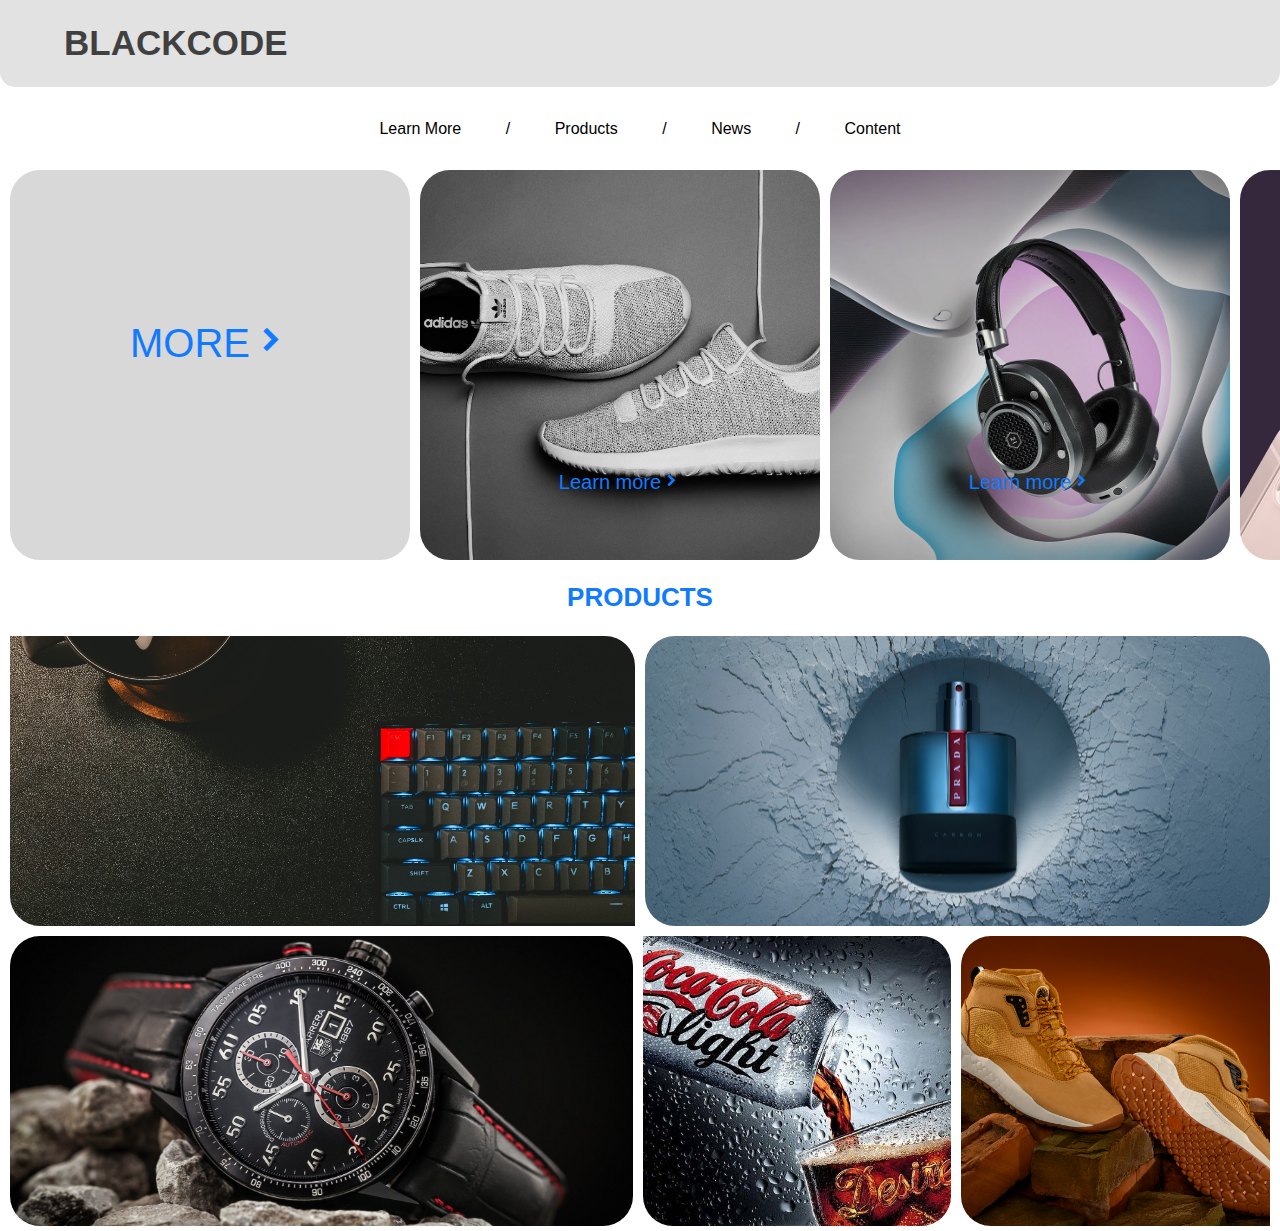
<file: index.html>
<!DOCTYPE html>
<html lang="en">
<head>
    <meta charset="UTF-8">
    <meta http-equiv="X-UA-Compatible" content="IE=edge">
    <meta name="viewport" content="width=device-width, initial-scale=1.0">
    <title>BlackCode</title>
    <link href="CSS.css" rel="stylesheet">
    <link href='https://unpkg.com/boxicons@2.1.1/css/boxicons.min.css' rel='stylesheet'>
    <link rel="shortcut icon" href="favicon.jpg"/>
</head>
<body>
    <div class="header">
        <h1>BlackCode</h1>
    </div>
    <div class="header2">
        <a class="buttom" href="#">Learn More</a>
        <span>/</span>
        <a class="buttom" href="#">Products</a>
        <span>/</span>
        <a class="buttom" href="#">News</a>
        <span>/</span>
        <a class="buttom" href="#">Content</a>
    </div>
    <section class="card">
        <div class="card--content"><p class="more">more<i class='bx bxs-chevron-right' ></i></p></div>
        <div class="card--content" id="card2"><p class="learnmore" href="#">Learn more<i class='bx bxs-chevron-right' ></i></p></div>
        <div class="card--content" id="card3"><p class="learnmore" href="#">Learn more<i class='bx bxs-chevron-right' ></i></p></div>
        <div class="card--content" id="card4"><p class="learnmore" href="#">Learn more<i class='bx bxs-chevron-right' ></i></p></div>
        <div class="card--content"><p class="learnmore" href="#">Learn more<i class='bx bxs-chevron-right' ></i></p></div>
        <div class="card--content"><p class="learnmore" href="#">Learn more<i class='bx bxs-chevron-right' ></i></p></div>
        <div class="card--content"><p class="learnmore" href="#">Learn more<i class='bx bxs-chevron-right' ></i></p></div>
        <div class="card--content"><p class="learnmore" href="#">Learn more<i class='bx bxs-chevron-right' ></i></p></div>
        <div class="card--content"><p class="learnmore" href="#">Learn more<i class='bx bxs-chevron-right' ></i></p></div>
        <div class="card--content"><p class="learnmore" href="#">Learn more<i class='bx bxs-chevron-right' ></i></p></div>
    </section>
    <div class="products"><h1>PRODUCTS</h1></div>
    <section class="box">
        <div id="box1" class="box--1"></div>
        <div id="box2" class="box--2"></div>
    </section>
    <section class="box2line">
        <div id="box3" class="box--3"></div>
        <div id="box4" class="box--4"></div>
        <div id="box5" class="box--5"></div>
    </section>
</body> 
</html>
</file>
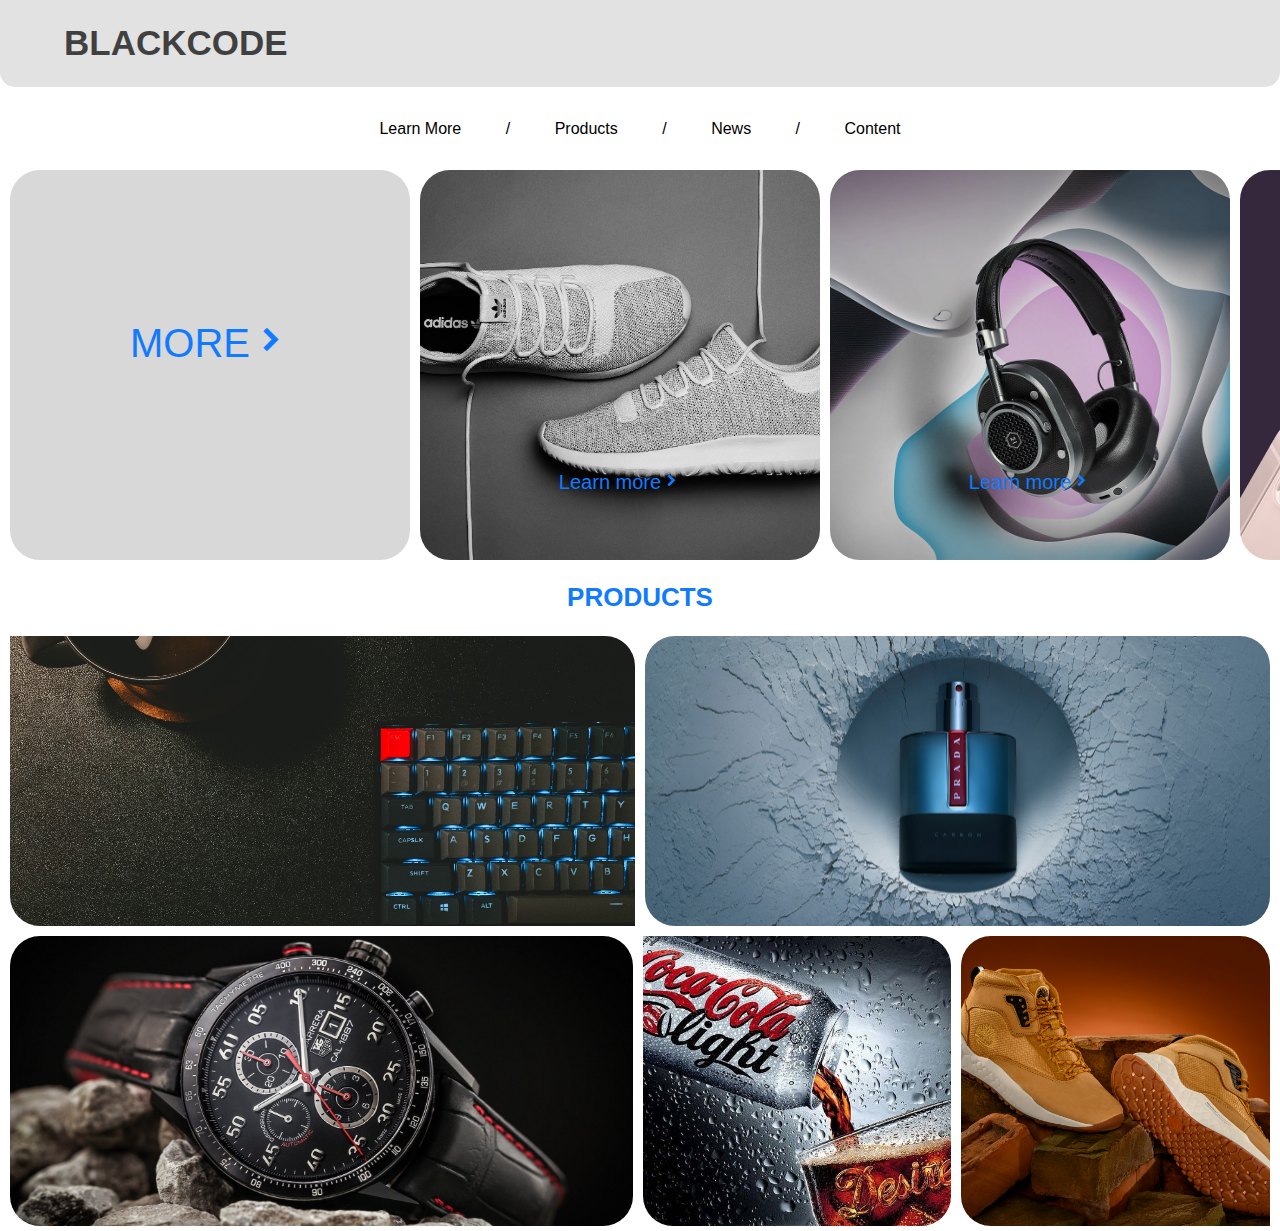
<file: HTML.html>
<!DOCTYPE html>
<html lang="en">
<head>
    <meta charset="UTF-8">
    <meta http-equiv="X-UA-Compatible" content="IE=edge">
    <meta name="viewport" content="width=device-width, initial-scale=1.0">
    <title>Document</title>
    <link href="CSS.css" rel="stylesheet">
    <link href='https://unpkg.com/boxicons@2.1.1/css/boxicons.min.css' rel='stylesheet'>
</head>
<body>
    <div class="header">
        <h1>BlackCode</h1>
    </div>
    <div class="header2">
        <a class="buttom" href="#">Learn More</a>
        <span>/</span>
        <a class="buttom" href="#">Products</a>
        <span>/</span>
        <a class="buttom" href="#">News</a>
        <span>/</span>
        <a class="buttom" href="#">Content</a>
    </div>
    <section class="card">
        <div class="card--content"><p class="more">more<i class='bx bxs-chevron-right' ></i></p></div>
        <div class="card--content" id="card2"><p class="learnmore" href="#">Learn more<i class='bx bxs-chevron-right' ></i></p></div>
        <div class="card--content" id="card3"><p class="learnmore" href="#">Learn more<i class='bx bxs-chevron-right' ></i></p></div>
        <div class="card--content" id="card4"><p class="learnmore" href="#">Learn more<i class='bx bxs-chevron-right' ></i></p></div>
        <div class="card--content"><p class="learnmore" href="#">Learn more<i class='bx bxs-chevron-right' ></i></p></div>
        <div class="card--content"><p class="learnmore" href="#">Learn more<i class='bx bxs-chevron-right' ></i></p></div>
        <div class="card--content"><p class="learnmore" href="#">Learn more<i class='bx bxs-chevron-right' ></i></p></div>
        <div class="card--content"><p class="learnmore" href="#">Learn more<i class='bx bxs-chevron-right' ></i></p></div>
        <div class="card--content"><p class="learnmore" href="#">Learn more<i class='bx bxs-chevron-right' ></i></p></div>
        <div class="card--content"><p class="learnmore" href="#">Learn more<i class='bx bxs-chevron-right' ></i></p></div>
    </section>
    <div class="products"><h1>PRODUCTS</h1></div>
    <section class="box">
        <div id="box1" class="box--1"></div>
        <div id="box2" class="box--2"></div>
    </section>
    <section class="box2line">
        <div id="box3" class="box--3"></div>
        <div id="box4" class="box--4"></div>
        <div id="box5" class="box--5"></div>
    </section>
</body> 
</html>
</file>
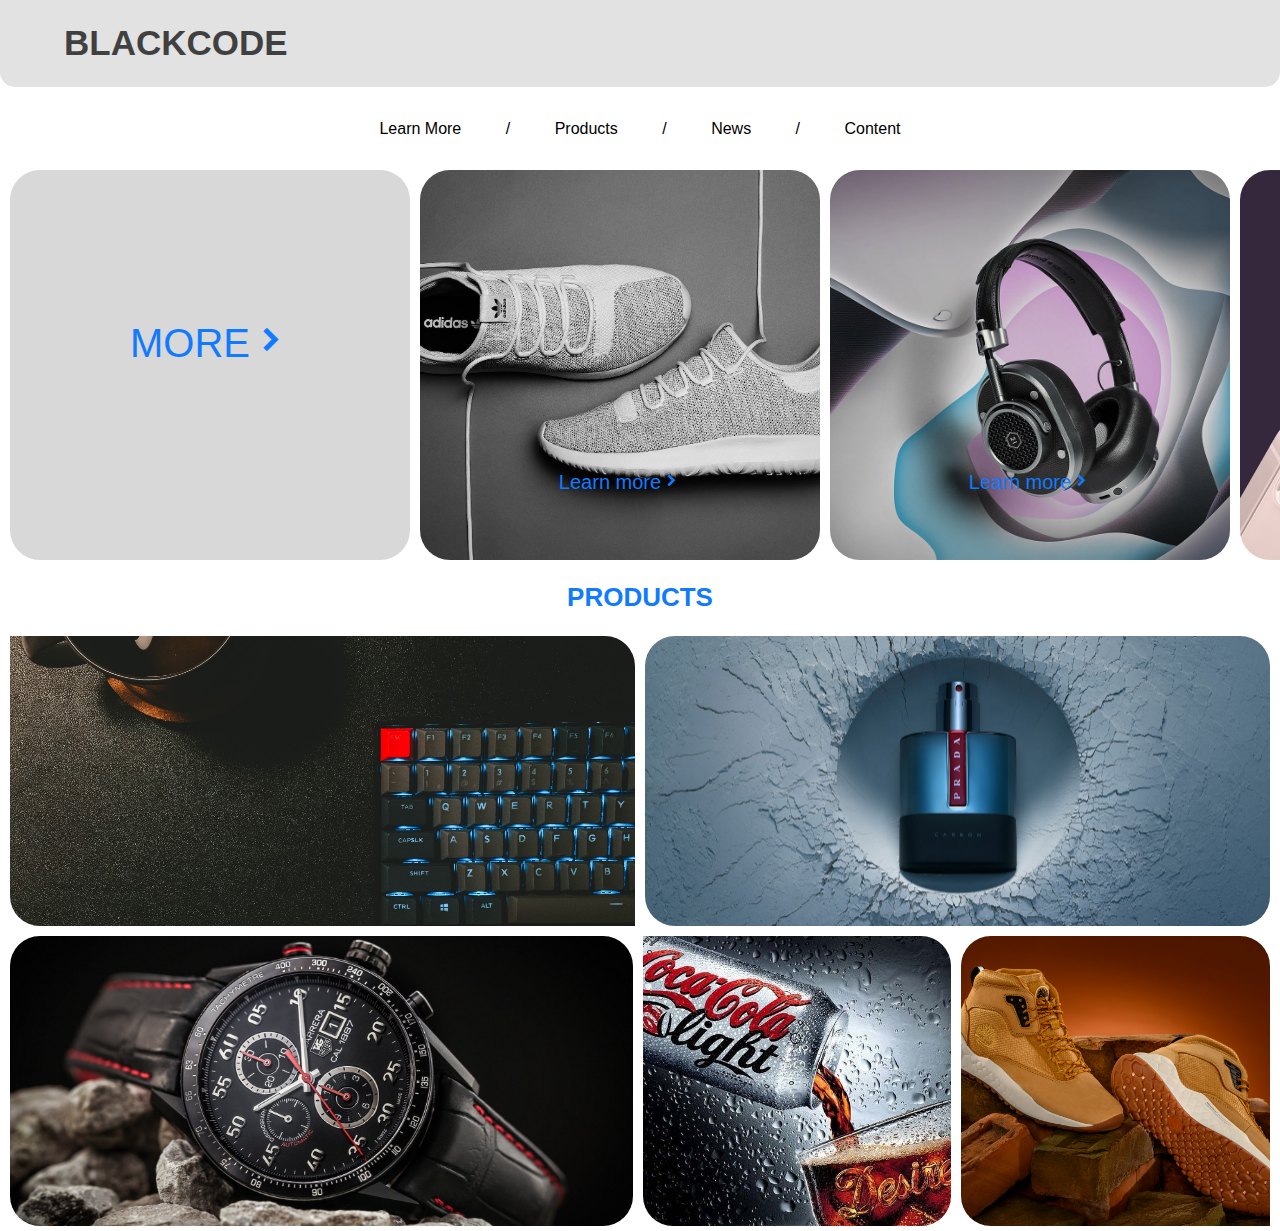
<file: main.html>
<!DOCTYPE html>
<html lang="en">
<head>
    <meta charset="UTF-8">
    <meta http-equiv="X-UA-Compatible" content="IE=edge">
    <meta name="viewport" content="width=device-width, initial-scale=1.0">
    <title>Document</title>
    <link href="CSS.css" rel="stylesheet">
    <link href='https://unpkg.com/boxicons@2.1.1/css/boxicons.min.css' rel='stylesheet'>
</head>
<body>
    <div class="header">
        <h1>BlackCode</h1>
    </div>
    <div class="header2">
        <a class="buttom" href="#">Learn More</a>
        <span>/</span>
        <a class="buttom" href="#">Products</a>
        <span>/</span>
        <a class="buttom" href="#">News</a>
        <span>/</span>
        <a class="buttom" href="#">Content</a>
    </div>
    <section class="card">
        <div class="card--content"><p class="more">more<i class='bx bxs-chevron-right' ></i></p></div>
        <div class="card--content" id="card2"><p class="learnmore" href="#">Learn more<i class='bx bxs-chevron-right' ></i></p></div>
        <div class="card--content" id="card3"><p class="learnmore" href="#">Learn more<i class='bx bxs-chevron-right' ></i></p></div>
        <div class="card--content" id="card4"><p class="learnmore" href="#">Learn more<i class='bx bxs-chevron-right' ></i></p></div>
        <div class="card--content"><p class="learnmore" href="#">Learn more<i class='bx bxs-chevron-right' ></i></p></div>
        <div class="card--content"><p class="learnmore" href="#">Learn more<i class='bx bxs-chevron-right' ></i></p></div>
        <div class="card--content"><p class="learnmore" href="#">Learn more<i class='bx bxs-chevron-right' ></i></p></div>
        <div class="card--content"><p class="learnmore" href="#">Learn more<i class='bx bxs-chevron-right' ></i></p></div>
        <div class="card--content"><p class="learnmore" href="#">Learn more<i class='bx bxs-chevron-right' ></i></p></div>
        <div class="card--content"><p class="learnmore" href="#">Learn more<i class='bx bxs-chevron-right' ></i></p></div>
    </section>
    <div class="products"><h1>PRODUCTS</h1></div>
    <section class="box">
        <div id="box1" class="box--1"></div>
        <div id="box2" class="box--2"></div>
    </section>
    <section class="box2line">
        <div id="box3" class="box--3"></div>
        <div id="box4" class="box--4"></div>
        <div id="box5" class="box--5"></div>
    </section>
</body> 
</html>
</file>
<file: CSS.css>
html, body {
    padding: 0;
    margin: 0;
    font-family: 'Poppins', sans-serif;
}
@import url('https://fonts.googleapis.com/css2?family=Poppins:wght@300&display=swap');

.header {
    margin-top: -100px;
    text-transform: uppercase;
    background-color: #d8d8d8;
    border-radius: 0px 0px 15px 15px;
    position: fixed;
    width: 100%;
    opacity: 0.75;
}
.header h1 {
    text-align: center;
    margin-left: 5%;
}
.header {display: flex}
@media (min-width:850px) {
    .header h1 {
      font-size: 35px;
      border-radius: 0px 0px 30px 30px;
    }
}
.header2 {
    background-color: rgb(255, 255, 255); 
    background-size: cover;
    height: 25px;
    text-align: center;
    overflow: auto;
    margin-top: 100px;
    padding-top: 8px;
    padding-bottom: 15px;
}
@media (min-width: 850px) {
    .header2 {
        height: 25px;
        padding-top: 20px;
        padding-bottom: 20px;
    }
}

.more {
    animation-duration: 3s;
    animation-name: slidein;
    animation-direction: alternate;
    animation-iteration-count: 5;
    text-align: center;
    font-size: 25px;
    margin-top: 120px;
  }
@keyframes slidein {
    from {
        margin-left: 30%;
        width: 100%;
    }
    to {
      margin-left: 0%;
      width: 100%;
    }
}
@media (min-width: 850px) {
    .more {
        font-size: 40px;
        margin-top: 150px;
    }
    @keyframes slidein {
        from {
            margin-left: 27%;
            width: 100%;
        }
        to {
          margin-left: 0%;
          width: 100%;
        }
    }
}

.buttom {
    color: rgb(0, 0, 0);
    background: rgb(255, 255, 255);
    padding: 7px 12px;
    text-decoration: none; 
    transition: background .5s;
    border-radius: 15px;
}
.buttom:hover{
    background: #117bff;
    cursor: pointer; 
    transition: background .5s;  
}

@media (max-width: 380px) {
    .buttom {
        padding: 7px 11px;
        font-size: 14px;
    }
}
@media (max-width:300px) {
    .buttom {
        padding: 6px 10px;
        font-size: 10px;
    }
}
@media (min-width:380px) {
    .buttom {
        padding: 7px 12px;
    }
}
@media (min-width:850px) {
    .buttom {
        padding: 10px 40px;
    }
}

.card {
    background-color: #ffffff;
    min-width: calc(100% - 5px);
    min-height: 300px;
    margin-left: 5px;
}
.card {display: flex}
.card--content {
    background-color: #d8d8d8;
    min-width: 300px;
    margin: 5px;
    border-radius: 15px;
}
.more {
    text-transform: uppercase;
    color: #117bff;
}
@media (min-width: 850px) {
    .card {
        min-height: 400px;
    }
    .card--content {
        min-width: 400px;
        border-radius: 30px;
    }
}
.card {
    overflow-x: auto;
}
.card::-webkit-scrollbar {
    display: none;
}
#card2 {
    background: url(cards/card2.jpg) no-repeat center center;
    background-size: cover;
}
#card3 {
    background: url(cards/card3.jpg) no-repeat center center;
    background-size: cover;
}
#card4 {
    background: url(cards/card4.jpg) no-repeat center center;
    background-size: cover;
}

.products {
    text-align: center;
    font-size: 10px;
    color:#117bff
}
@media (min-width: 850px) {
    .products {
        font-size: 13px;
    }
}

.box {
    background-color: #ffffff;
    min-width: calc(100% - 5px);
    min-height: 300px;
    overflow-x: auto;
    margin-left: 5px;
    position: relative;
}
.box {display: flex}
.box--1 {
    background: url(boxes/box1.jpg) no-repeat center center; 
    background-size: cover;
    background-color: #d8d8d8;
    min-width: calc(50% - 12.5px);
    border-radius: 0px 15px 0px 15px;
    margin: 5px;
    cursor: pointer;
}
.box--2 {
    background: url(boxes/box2.jpg) no-repeat center center;
    background-size: cover;
    min-width: calc(50% - 12.5px);
    border-radius: 15px;
    margin: 5px;
    cursor: pointer;
}

.box2line {
    background-color: #ffffff;
    min-width: calc(100% - 5px);
    min-height: 300px;
    overflow-x: auto;
    margin-left: 5px;
    margin-right: 5px;
    position: relative;
}
.box2line {display: flex}
.box--3 {
    background: url(boxes/box3.jpg) no-repeat center center;
    background-size: cover;
    min-width: calc(50% - 15px);
    border-radius: 15px;
    margin: 5px;
    cursor: pointer;
}
.box--4 {
    background: url(boxes/box4.jpg) no-repeat center center;
    background-size: cover;
    min-width: calc((50% - 20px) / 2);
    border-radius: 0px 15px 15px 15px;
    margin: 5px;
    cursor: pointer;
}
.box--5 {
    background: url(boxes/box5.jpg) no-repeat center center;
    background-size: cover;
    min-width: calc((50% - 20px) / 2);
    border-radius: 15px 15px 0px 15px;
    margin: 5px;
    cursor: pointer;
}

@media (min-width: 850px) {
    .box--1 {
        border-radius: 0px 30px 0px 30px;
    }
    .box--2 {
        border-radius: 30px;
    }
    .box--3 {
        border-radius: 30px;
    }
    .box--4 {
        border-radius: 0px 30px 30px 30px;
    }
    .box--5 {
        border-radius: 30px 30px 0px 30px;
    }
}

.learnmore {
    color: #117bff;
    width: 100%;
    text-align: center;
    font-size: 20px;
    margin-top: 225px;
    cursor: pointer;
}
@media (min-width: 850px) {
    .learnmore {
        margin-top: 300px;
    }
}

#box1:before {
	content:'';
	position: absolute;
	top: 0;
	left: 0;
	width: 0;
	height: 300px;
	background: rgba(255,255,255,0.3);
	border-radius: 0px 15px 0px 15px;
	transition: all 2s ease;
    position: absolute;
    margin-left: 5px;
}
#box1:hover:before {
    width: calc(50% - 12.5px);
}

#box2:before {
	content:'';
	position: absolute;
	top: 0;
	left: 0;
	width: 0;
	height: 300px;
	background: rgba(255,255,255,0.3);
	border-radius: 15px 15px 15px 15px;
	transition: all 2s ease;
    position: absolute;
    margin-left: calc(50%);
}
#box2:hover:before {
    width: calc(50% - 10px);
}

#box3:before {
	content:'';
	position: absolute;
	top: 0;
	left: 0;
	width: 0;
	height: 300px;
	background: rgba(255,255,255,0.3);
	border-radius: 15px 15px 15px 15px;
	transition: all 2s ease;
    position: absolute;
    margin-left: 5px;
}
#box3:hover:before {
    width: calc(50% - 12.5px);
}

#box4:before {
	content:'';
	position: absolute;
	top: 0;
	left: 0;
	width: 0;
	height: 300px;
	background: rgba(255,255,255,0.3);
	border-radius: 0px 15px 15px 15px;
	transition: all 2s ease;
    position: absolute;
    margin-left: 50%;
}
#box4:hover:before {
    width: calc((50% - 20px) / 2)
}

#box5:before {
	content:'';
	position: absolute;
	top: 0;
	left: 0;
	width: 0;
	height: 300px;
	background: rgba(255,255,255,0.3);
	border-radius: 15px 15px 0px 15px;
	transition: all 2s ease;
    position: absolute;
    margin-left: calc(calc(50% + (50% - 20px) / 2));
}
#box5:hover:before {
    width: calc(((50% - 20px) / 2) + 10px);
}

@media (min-width: 850px) {
    #box1:before {
        border-radius: 0px 30px 0px 30px;
    }
    #box2:before {
        border-radius: 30px 30px 30px 30px;
    }
    #box3:before {
        border-radius: 30px 30px 30px 30px;
    }
    #box4:before {
        border-radius: 0px 30px 30px 30px;
    }
    #box5:before {
        border-radius: 30px 30px 0px 30px;
    }
}
</file>
